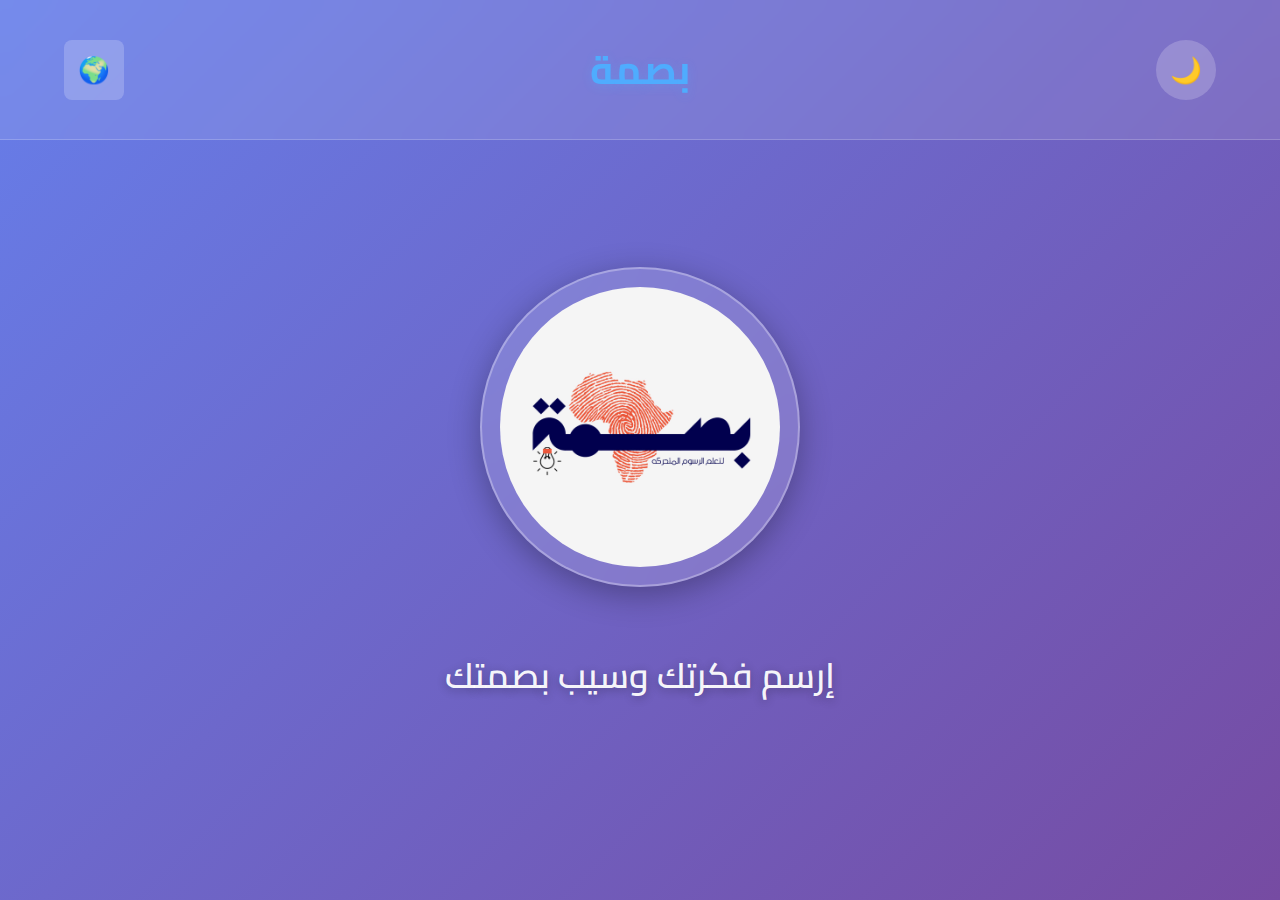
<file: mobile-responsive.html>
<!DOCTYPE html>
<html lang="ar" dir="rtl">
<head>
    <meta charset="UTF-8">
    <meta name="viewport" content="width=device-width, initial-scale=1.0">
    <title>بصمة - موقع متجاوب</title>
    <link href="https://fonts.googleapis.com/css2?family=Cairo:wght@300;400;600;700;800&display=swap" rel="stylesheet">
    <style>
        * {
            margin: 0;
            padding: 0;
            box-sizing: border-box;
        }

        body {
            font-family: 'Cairo', sans-serif;
            background: linear-gradient(135deg, #667eea 0%, #764ba2 100%);
            min-height: 100vh;
            color: white;
            overflow-x: hidden;
        }

        /* Header Styles */
        .header {
            display: flex;
            justify-content: space-between;
            align-items: center;
            padding: 1rem 1.5rem;
            background: rgba(255, 255, 255, 0.1);
            backdrop-filter: blur(10px);
            border-bottom: 1px solid rgba(255, 255, 255, 0.2);
            position: fixed;
            top: 0;
            left: 0;
            right: 0;
            z-index: 1000;
        }

        .weather-icon {
            width: 40px;
            height: 40px;
            background: rgba(255, 255, 255, 0.2);
            border-radius: 50%;
            display: flex;
            align-items: center;
            justify-content: center;
            font-size: 1.2rem;
        }

        .brand-name {
            font-size: 1.5rem;
            font-weight: 700;
            color: #4facfe;
            text-shadow: 0 2px 10px rgba(79, 172, 254, 0.3);
        }

        .africa-map {
            width: 40px;
            height: 40px;
            background: rgba(255, 255, 255, 0.2);
            border-radius: 8px;
            display: flex;
            align-items: center;
            justify-content: center;
            font-size: 1.2rem;
        }

        /* Main Content */
        .main-content {
            display: flex;
            flex-direction: column;
            align-items: center;
            justify-content: center;
            min-height: 100vh;
            padding: 80px 1rem 2rem;
            text-align: center;
        }

        .logo-container {
            width: 200px;
            height: 200px;
            border-radius: 50%;
            background: rgba(255, 255, 255, 0.15);
            backdrop-filter: blur(20px);
            border: 2px solid rgba(255, 255, 255, 0.3);
            display: flex;
            align-items: center;
            justify-content: center;
            margin-bottom: 2rem;
            box-shadow: 0 8px 32px rgba(0, 0, 0, 0.3);
        }

        .logo-container img {
            width: 160px;
            height: 160px;
            border-radius: 50%;
            object-fit: cover;
        }

        .tagline {
            font-size: 1.4rem;
            font-weight: 600;
            line-height: 1.4;
            color: rgba(255, 255, 255, 0.95);
            text-shadow: 0 2px 10px rgba(0, 0, 0, 0.3);
            max-width: 300px;
        }

        /* Responsive Design */
        @media (min-width: 768px) {
            .header {
                padding: 1.5rem 3rem;
            }

            .weather-icon, .africa-map {
                width: 50px;
                height: 50px;
                font-size: 1.4rem;
            }

            .brand-name {
                font-size: 2rem;
            }

            .main-content {
                padding: 100px 2rem 2rem;
            }

            .logo-container {
                width: 280px;
                height: 280px;
                margin-bottom: 3rem;
            }

            .logo-container img {
                width: 240px;
                height: 240px;
            }

            .tagline {
                font-size: 1.8rem;
                max-width: 500px;
            }
        }

        @media (min-width: 1024px) {
            .header {
                padding: 2rem 4rem;
            }

            .weather-icon, .africa-map {
                width: 60px;
                height: 60px;
                font-size: 1.6rem;
            }

            .brand-name {
                font-size: 2.5rem;
            }

            .logo-container {
                width: 320px;
                height: 320px;
                margin-bottom: 4rem;
            }

            .logo-container img {
                width: 280px;
                height: 280px;
            }

            .tagline {
                font-size: 2.2rem;
                max-width: 600px;
            }
        }

        /* Animation */
        .logo-container {
            animation: float 3s ease-in-out infinite;
        }

        @keyframes float {
            0%, 100% { transform: translateY(0px); }
            50% { transform: translateY(-10px); }
        }

        .tagline {
            animation: fadeInUp 1s ease-out 0.5s both;
        }

        @keyframes fadeInUp {
            from {
                opacity: 0;
                transform: translateY(30px);
            }
            to {
                opacity: 1;
                transform: translateY(0);
            }
        }
    </style>
</head>
<body>
    <!-- Header -->
    <header class="header">
        <div class="weather-icon">🌙</div>
        <div class="brand-name">بصمة</div>
        <div class="africa-map">🌍</div>
    </header>

    <!-- Main Content -->
    <main class="main-content">
        <div class="logo-container">
            <img src="logo.jpeg" alt="شعار بصمة" onerror="this.style.display='none'; this.parentElement.innerHTML='<div style=\'font-size: 3rem; color: #4facfe;\'>بصمة</div>'">
        </div>
        <div class="tagline">إرسم فكرتك وسيب بصمتك</div>
    </main>
</body>
</html>
</file>
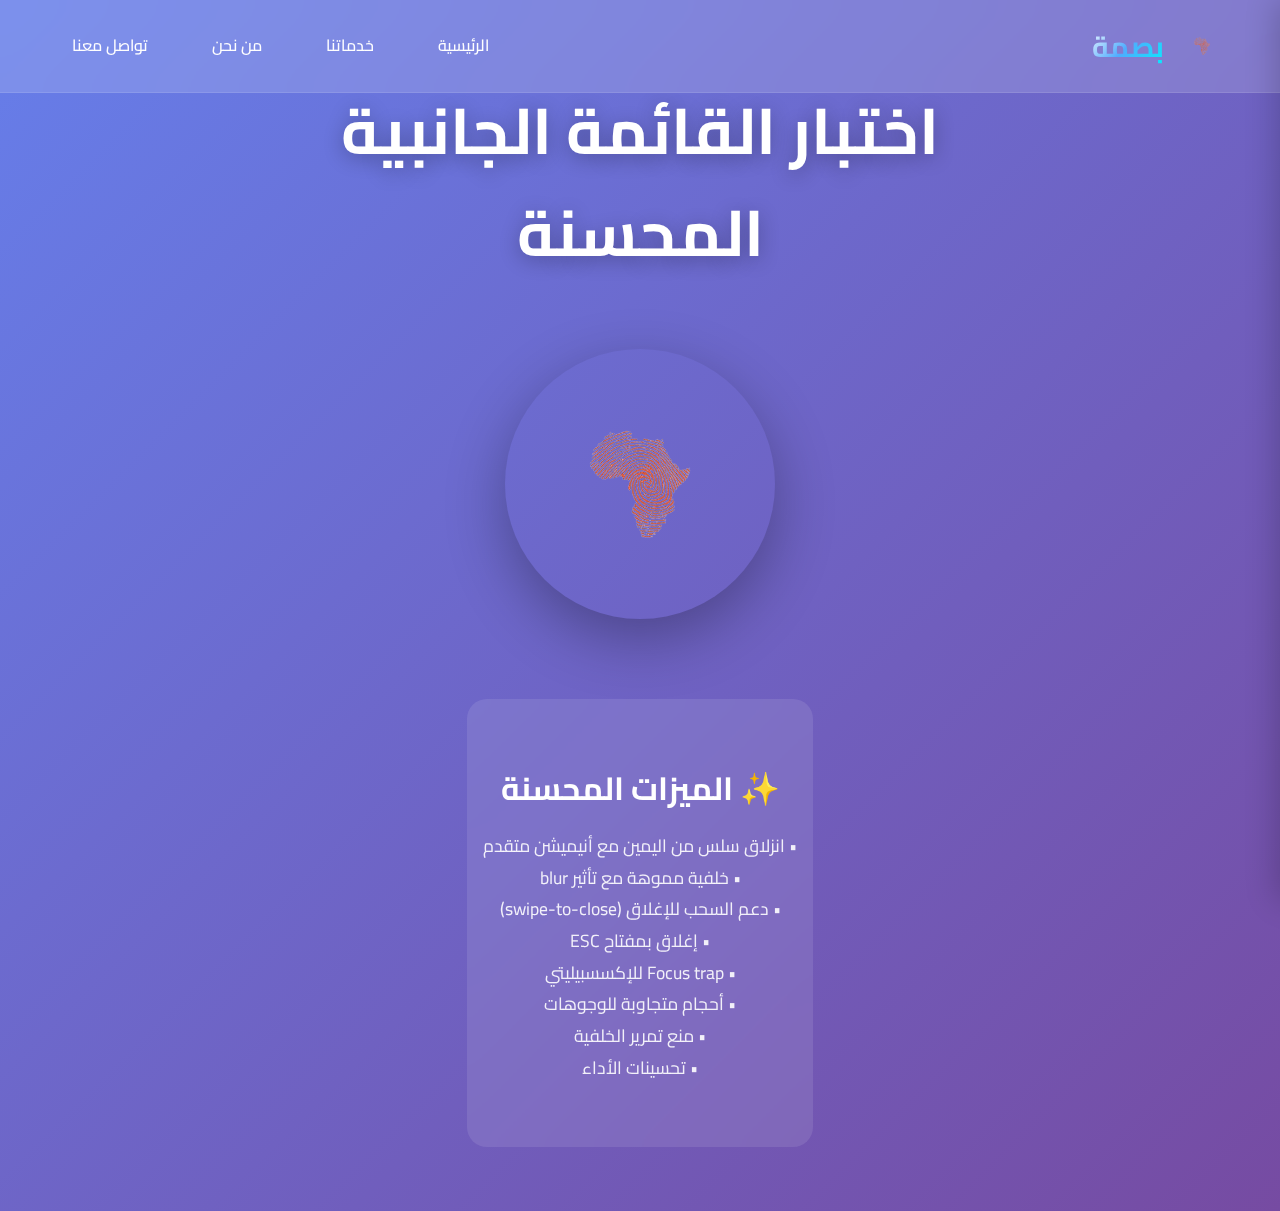
<file: mobile-sidebar-test.html>
<!DOCTYPE html>
<html lang="ar" dir="rtl">
<head>
    <meta charset="UTF-8">
    <meta name="viewport" content="width=device-width, initial-scale=1.0">
    <title>اختبار القائمة الجانبية المحسنة - بصمة</title>
    <link href="https://fonts.googleapis.com/css2?family=Cairo:wght@300;400;500;600;700&display=swap" rel="stylesheet">
    <style>
        /* CSS Variables */
        :root {
            --primary-color: #4facfe;
            --secondary-color: #00f2fe;
            --header-logo-size: clamp(28px, 6.5vw, 44px);
            --hero-logo-size: clamp(110px, 30vw, 270px);
            --sidebar-width: clamp(260px, 78vw, 360px);
        }

        /* Reset and Base Styles */
        * {
            margin: 0;
            padding: 0;
            box-sizing: border-box;
        }

        html {
            scroll-behavior: smooth;
            font-size: 16px;
        }

        body {
            font-family: 'Cairo', sans-serif;
            line-height: 1.6;
            background: linear-gradient(135deg, #667eea 0%, #764ba2 100%);
            min-height: 100vh;
            color: #333;
            overflow-x: hidden;
        }

        body.no-scroll {
            overflow: hidden;
            touch-action: none;
            position: fixed;
            width: 100%;
        }

        /* Header Styles */
        .header {
            position: fixed;
            top: 0;
            left: 0;
            right: 0;
            z-index: 1000;
            padding: 1rem 0;
            backdrop-filter: blur(20px);
            -webkit-backdrop-filter: blur(20px);
            background: rgba(255, 255, 255, 0.15);
            border-bottom: 1px solid rgba(255, 255, 255, 0.1);
            transition: all 0.3s ease;
        }

        .nav-container {
            max-width: 1200px;
            margin: 0 auto;
            padding: 0 1rem;
            display: flex;
            justify-content: space-between;
            align-items: center;
            height: 60px;
        }

        .nav-logo {
            display: flex;
            align-items: center;
            gap: 1rem;
        }

        .nav-logo .logo-img {
            height: var(--header-logo-size);
            width: var(--header-logo-size);
            border-radius: 50%;
            object-fit: cover;
            transition: all 0.3s ease;
        }

        .nav-logo .logo-text {
            font-size: clamp(1.2rem, 4vw, 1.8rem);
            font-weight: 700;
            color: #ffffff;
            background: linear-gradient(135deg, #ffffff 0%, #4facfe 50%, #00f2fe 100%);
            -webkit-background-clip: text;
            -webkit-text-fill-color: transparent;
            background-clip: text;
        }

        .nav-menu {
            display: flex;
            list-style: none;
            gap: 2rem;
        }

        .nav-menu a {
            color: #ffffff;
            text-decoration: none;
            font-weight: 500;
            transition: all 0.3s ease;
            padding: 0.5rem 1rem;
            border-radius: 8px;
        }

        .nav-menu a:hover {
            background: rgba(255, 255, 255, 0.1);
            transform: translateY(-2px);
        }

        .nav-toggle {
            display: none;
            flex-direction: column;
            cursor: pointer;
            width: 50px;
            height: 50px;
            align-items: center;
            justify-content: center;
            background: rgba(255, 255, 255, 0.1);
            border-radius: 12px;
            transition: all 0.3s ease;
        }

        .nav-toggle span {
            width: 25px;
            height: 3px;
            background: #ffffff;
            margin: 3px 0;
            transition: 0.3s;
            border-radius: 2px;
        }

        .nav-toggle:hover {
            background: rgba(255, 255, 255, 0.2);
            transform: scale(1.05);
        }

        /* Hero Section */
        .hero {
            min-height: 100vh;
            display: flex;
            align-items: center;
            justify-content: center;
            padding: 80px 1rem 2rem;
            text-align: center;
        }

        .hero-content {
            max-width: 800px;
            display: flex;
            flex-direction: column;
            align-items: center;
            gap: 3rem;
        }

        .hero-title {
            font-size: clamp(2rem, 8vw, 4rem);
            font-weight: 700;
            color: #ffffff;
            text-shadow: 0 4px 20px rgba(0, 0, 0, 0.3);
            margin-bottom: 1rem;
        }

        .hero-logo {
            width: var(--hero-logo-size);
            height: var(--hero-logo-size);
            border-radius: 50%;
            object-fit: cover;
            box-shadow: 0 20px 60px rgba(0, 0, 0, 0.3);
            transition: transform 0.3s ease;
        }

        .hero-logo:hover {
            transform: scale(1.05) rotate(5deg);
        }

        /* Mobile Sidebar */
        .mobile-sidebar {
            position: fixed;
            top: 0;
            right: 0;
            width: var(--sidebar-width);
            max-width: 100%;
            height: 100vh;
            background: linear-gradient(135deg, rgba(79, 172, 254, 0.95) 0%, rgba(0, 242, 254, 0.9) 100%);
            backdrop-filter: blur(20px);
            -webkit-backdrop-filter: blur(20px);
            border-left: 1px solid rgba(255, 255, 255, 0.2);
            transform: translateX(100%);
            transition: transform 0.32s cubic-bezier(0.2, 0.9, 0.3, 1), box-shadow 0.2s;
            will-change: transform, opacity;
            z-index: 1400;
            display: flex;
            flex-direction: column;
            padding: env(safe-area-inset-top, 1rem) 1.5rem env(safe-area-inset-bottom, 1rem) 1.5rem;
            box-shadow: -4px 0 30px rgba(0, 0, 0, 0.2);
            overflow-y: auto;
            overscroll-behavior: contain;
        }

        .mobile-sidebar.active {
            transform: translateX(0);
            box-shadow: -8px 0 40px rgba(0, 0, 0, 0.3);
        }

        .sidebar-header {
            display: flex;
            justify-content: space-between;
            align-items: center;
            margin-bottom: 2rem;
            padding-bottom: 1rem;
            border-bottom: 1px solid rgba(255, 255, 255, 0.2);
            flex-shrink: 0;
        }

        .sidebar-logo {
            display: flex;
            align-items: center;
            gap: 0.5rem;
        }

        .sidebar-logo-img {
            width: 45px;
            height: 45px;
            border-radius: 50%;
            object-fit: cover;
        }

        .sidebar-logo-text {
            font-size: 1.5rem;
            font-weight: 700;
            color: #ffffff;
            background: linear-gradient(135deg, #ffffff 0%, #4facfe 50%, #00f2fe 100%);
            -webkit-background-clip: text;
            -webkit-text-fill-color: transparent;
            background-clip: text;
        }

        .sidebar-close {
            background: rgba(255, 255, 255, 0.2);
            border: 1px solid rgba(255, 255, 255, 0.3);
            border-radius: 50%;
            width: 44px;
            height: 44px;
            min-width: 44px;
            min-height: 44px;
            display: flex;
            align-items: center;
            justify-content: center;
            cursor: pointer;
            color: #ffffff;
            font-size: 1.5rem;
            font-weight: bold;
            transition: all 0.3s ease;
            touch-action: manipulation;
        }

        .sidebar-close:hover {
            background: rgba(255, 255, 255, 0.3);
            transform: scale(1.1);
        }

        .sidebar-menu {
            list-style: none;
            padding: 0;
            margin: 0;
            flex: 1;
            overflow-y: auto;
            overscroll-behavior: contain;
        }

        .sidebar-menu li {
            margin-bottom: 0.5rem;
        }

        .sidebar-menu a {
            display: flex;
            align-items: center;
            justify-content: center;
            color: #ffffff;
            text-decoration: none;
            font-size: 1.1rem;
            font-weight: 500;
            padding: 1rem 1.5rem;
            min-height: 48px;
            border-radius: 12px;
            background: rgba(255, 255, 255, 0.1);
            border: 1px solid rgba(255, 255, 255, 0.2);
            transition: all 0.3s ease;
            touch-action: manipulation;
        }

        .sidebar-menu a:hover {
            background: rgba(255, 255, 255, 0.2);
            transform: translateX(-5px);
            box-shadow: 0 4px 15px rgba(79, 172, 254, 0.3);
        }

        .sidebar-overlay {
            position: fixed;
            inset: 0;
            background: rgba(0, 0, 0, 0.36);
            backdrop-filter: blur(4px);
            -webkit-backdrop-filter: blur(4px);
            opacity: 0;
            pointer-events: none;
            transition: opacity 0.28s ease;
            z-index: 1300;
            touch-action: none;
        }

        .sidebar-overlay.active {
            opacity: 1;
            pointer-events: auto;
        }

        /* Responsive Design */
        @media (max-width: 768px) {
            .nav-menu {
                display: none;
            }

            .nav-toggle {
                display: flex;
            }

            .hero-content {
                gap: 2rem;
            }
        }

        @media (max-width: 480px) {
            .nav-container {
                padding: 0 0.5rem;
            }

            .hero {
                padding: 80px 0.5rem 1rem;
            }
        }

        /* Animation for demo */
        .demo-section {
            padding: 4rem 1rem;
            text-align: center;
            background: rgba(255, 255, 255, 0.1);
            margin: 2rem 0;
            border-radius: 20px;
            backdrop-filter: blur(10px);
        }

        .demo-title {
            font-size: 2rem;
            color: #ffffff;
            margin-bottom: 1rem;
        }

        .demo-text {
            font-size: 1.1rem;
            color: rgba(255, 255, 255, 0.9);
            max-width: 600px;
            margin: 0 auto;
            line-height: 1.8;
        }
    </style>
</head>
<body>
    <!-- Header -->
    <header class="header">
        <nav class="nav-container">
            <div class="nav-logo">
                <img src="logo no bag.png" alt="بصمة" class="logo-img">
                <span class="logo-text">بصمة</span>
            </div>
            <ul class="nav-menu">
                <li><a href="#home">الرئيسية</a></li>
                <li><a href="#services">خدماتنا</a></li>
                <li><a href="#about">من نحن</a></li>
                <li><a href="#contact">تواصل معنا</a></li>
            </ul>
            <div class="nav-toggle" id="navToggle" aria-controls="mobileSidebar" aria-expanded="false">
                <span></span>
                <span></span>
                <span></span>
            </div>
        </nav>
    </header>

    <!-- Hero Section -->
    <section class="hero" id="home">
        <div class="hero-content">
            <h1 class="hero-title">اختبار القائمة الجانبية المحسنة</h1>
            <img src="logo no bag.png" alt="شعار بصمة" class="hero-logo">
            <div class="demo-section">
                <h2 class="demo-title">✨ الميزات المحسنة</h2>
                <p class="demo-text">
                    • انزلاق سلس من اليمين مع أنيميشن متقدم<br>
                    • خلفية مموهة مع تأثير blur<br>
                    • دعم السحب للإغلاق (swipe-to-close)<br>
                    • إغلاق بمفتاح ESC<br>
                    • Focus trap للإكسسبيليتي<br>
                    • أحجام متجاوبة للوجوهات<br>
                    • منع تمرير الخلفية<br>
                    • تحسينات الأداء
                </p>
            </div>
        </div>
    </section>

    <!-- Mobile Sidebar -->
    <div class="mobile-sidebar" id="mobileSidebar" role="dialog" aria-modal="true" aria-labelledby="sidebar-title">
        <div class="sidebar-header">
            <div class="sidebar-logo">
                <img src="logo no bag.png" alt="بصمة" class="sidebar-logo-img">
                <span class="sidebar-logo-text" id="sidebar-title">بصمة</span>
            </div>
            <button class="sidebar-close" id="sidebarClose" aria-label="إغلاق القائمة">×</button>
        </div>
        <ul class="sidebar-menu">
            <li><a href="#home">🏠 الرئيسية</a></li>
            <li><a href="#services">⚡ خدماتنا</a></li>
            <li><a href="#about">👥 من نحن</a></li>
            <li><a href="#contact">📞 تواصل معنا</a></li>
            <li><a href="#portfolio">💼 أعمالنا</a></li>
            <li><a href="#blog">📝 المدونة</a></li>
        </ul>
    </div>

    <!-- Sidebar Overlay -->
    <div class="sidebar-overlay" id="sidebarOverlay"></div>

    <script>
        // Enhanced Mobile Navigation with Accessibility and Gestures
        document.addEventListener('DOMContentLoaded', function() {
            const navToggle = document.getElementById('navToggle');
            const mobileSidebar = document.getElementById('mobileSidebar');
            const sidebarClose = document.getElementById('sidebarClose');
            const sidebarOverlay = document.getElementById('sidebarOverlay');
            
            // Focus management
            let lastFocusedElement = null;
            const focusableElements = 'button, [href], input, select, textarea, [tabindex]:not([tabindex="-1"])';
            
            // Touch gesture variables
            let touchStartX = 0;
            let touchCurrentX = 0;
            let isDragging = false;
            
            // Set ARIA attributes
            navToggle.setAttribute('aria-controls', 'mobileSidebar');
            navToggle.setAttribute('aria-expanded', 'false');
            
            // Open sidebar with enhanced functionality
            function openSidebar() {
                lastFocusedElement = document.activeElement;
                
                mobileSidebar.classList.add('active');
                sidebarOverlay.classList.add('active');
                document.body.classList.add('no-scroll');
                
                navToggle.setAttribute('aria-expanded', 'true');
                
                // Focus first interactive element
                setTimeout(() => {
                    const firstFocusable = mobileSidebar.querySelector(focusableElements);
                    if (firstFocusable) {
                        firstFocusable.focus();
                    }
                }, 100);
            }
            
            // Close sidebar with enhanced functionality
            function closeSidebar() {
                mobileSidebar.classList.remove('active');
                sidebarOverlay.classList.remove('active');
                document.body.classList.remove('no-scroll');
                
                navToggle.setAttribute('aria-expanded', 'false');
                
                // Return focus to trigger element
                if (lastFocusedElement) {
                    lastFocusedElement.focus();
                    lastFocusedElement = null;
                }
            }
            
            // Event listeners
            navToggle.addEventListener('click', openSidebar);
            sidebarClose.addEventListener('click', closeSidebar);
            sidebarOverlay.addEventListener('click', closeSidebar);

            // Close sidebar when clicking on a link
            document.querySelectorAll('.sidebar-menu a').forEach(link => {
                link.addEventListener('click', (e) => {
                    e.preventDefault(); // Prevent navigation for demo
                    closeSidebar();
                });
            });
            
            // ESC key support
            document.addEventListener('keydown', (e) => {
                if (e.key === 'Escape' && mobileSidebar.classList.contains('active')) {
                    closeSidebar();
                }
            });
            
            // Focus trap
            mobileSidebar.addEventListener('keydown', (e) => {
                if (e.key === 'Tab') {
                    const focusableElementsInSidebar = mobileSidebar.querySelectorAll(focusableElements);
                    const firstFocusable = focusableElementsInSidebar[0];
                    const lastFocusable = focusableElementsInSidebar[focusableElementsInSidebar.length - 1];
                    
                    if (e.shiftKey) {
                        if (document.activeElement === firstFocusable) {
                            e.preventDefault();
                            lastFocusable.focus();
                        }
                    } else {
                        if (document.activeElement === lastFocusable) {
                            e.preventDefault();
                            firstFocusable.focus();
                        }
                    }
                }
            });
            
            // Touch gesture support for swipe-to-close
            mobileSidebar.addEventListener('touchstart', (e) => {
                touchStartX = e.touches[0].clientX;
                isDragging = false;
            }, { passive: true });
            
            mobileSidebar.addEventListener('touchmove', (e) => {
                if (!isDragging) {
                    touchCurrentX = e.touches[0].clientX;
                    const deltaX = touchCurrentX - touchStartX;
                    
                    // Only allow right swipe (closing gesture)
                    if (deltaX > 10) {
                        isDragging = true;
                        mobileSidebar.style.transform = `translateX(${Math.max(0, deltaX)}px)`;
                    }
                } else {
                    touchCurrentX = e.touches[0].clientX;
                    const deltaX = touchCurrentX - touchStartX;
                    mobileSidebar.style.transform = `translateX(${Math.max(0, deltaX)}px)`;
                }
            }, { passive: true });
            
            mobileSidebar.addEventListener('touchend', (e) => {
                if (isDragging) {
                    const deltaX = touchCurrentX - touchStartX;
                    const sidebarWidth = mobileSidebar.offsetWidth;
                    
                    if (deltaX > sidebarWidth * 0.3) {
                        // Close sidebar
                        closeSidebar();
                    } else {
                        // Snap back
                        mobileSidebar.style.transform = '';
                    }
                    
                    isDragging = false;
                    mobileSidebar.style.transform = '';
                }
            }, { passive: true });

            // Performance optimization
            mobileSidebar.addEventListener('transitionstart', () => {
                mobileSidebar.style.willChange = 'transform';
            });
            
            mobileSidebar.addEventListener('transitionend', () => {
                mobileSidebar.style.willChange = 'auto';
            });

            // Demo: Show instructions
            setTimeout(() => {
                if (window.innerWidth <= 768) {
                    alert('🎯 اختبر الميزات:\n\n• اضغط على أيقونة القائمة (☰)\n• اسحب القائمة لليمين للإغلاق\n• اضغط ESC للإغلاق\n• اضغط على الخلفية للإغلاق\n• جرب التنقل بـ Tab');
                }
            }, 2000);
        });
    </script>
</body>
</html>
</file>
